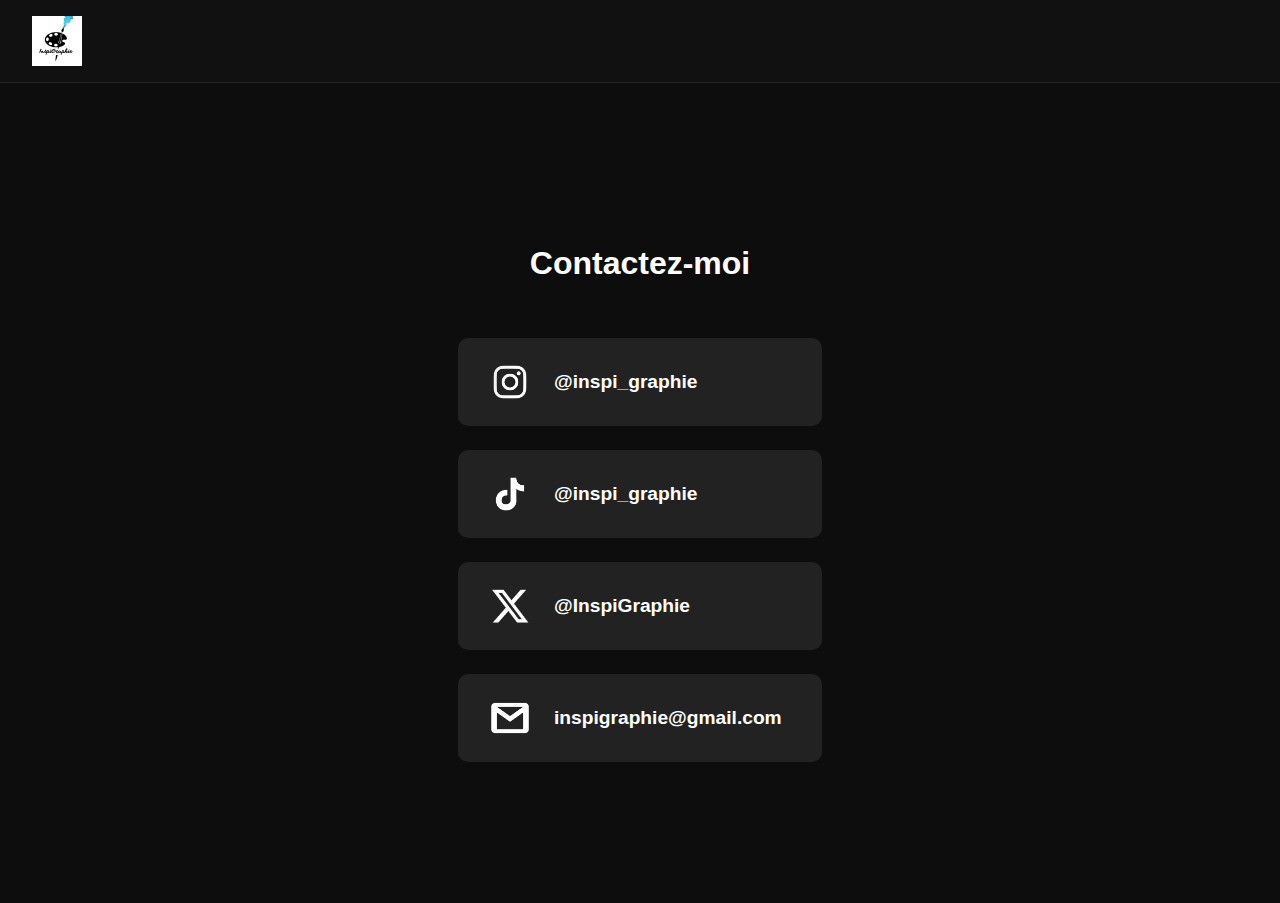
<file: contact.html>
<!DOCTYPE html>
<html lang="fr">
<head>
  <meta charset="UTF-8">
  <meta name="viewport" content="width=device-width, initial-scale=1.0">
  <title>Contact</title>
  <style>
    body {
  font-family: 'Segoe UI', Tahoma, Geneva, Verdana, sans-serif;
  background-color: #0d0d0d;
  color: #fff;
  margin: 0;
}

header {
  display: flex;
  align-items: center;
  padding: 1rem 2rem;
  background: #111;
  border-bottom: 1px solid #222;
}

header .logo {
  height: 50px; /* un peu plus grand */
  width: auto;
  object-fit: contain;
}

main {
  display: flex;
  flex-direction: column;
  justify-content: center;
  align-items: center;
  height: calc(100vh - 80px);
  text-align: center;
  gap: 1.5rem; /* plus d'espace entre les cartes */
}

h1 {
  margin-bottom: 2rem;
  font-size: 2rem; /* titre plus grand */
}

.contact-card {
  display: flex;
  align-items: center;
  background: #222;
  padding: 1.5rem 2rem; /* rectangle plus grand */
  border-radius: 10px;
  gap: 1.5rem;
  width: 300px; /* plus large */
  text-decoration: none;
  color: #fff;
  transition: background 0.3s, transform 0.2s;
}

.contact-card:hover {
  background: #333;
  transform: scale(1.05); /* petit effet au survol */
}

.contact-card img {
  height: 40px; /* logo plus gros */
  width: 40px;
}

.contact-card span {
  font-weight: 600;
  font-size: 1.2rem; /* texte plus grand */
}

/* Responsive pour petits écrans */
@media (max-width: 600px) {
  .contact-card {
    width: 80%;
    padding: 1rem 1.5rem;
    gap: 1rem;
  }

  .contact-card img {
    height: 35px;
    width: 35px;
  }

  .contact-card span {
    font-size: 1.1rem;
  }

  h1 {
    font-size: 1.8rem;
  }
}

  </style>
</head>
<body>

  <header>
    <img src="logo.jpg" alt="Logo" class="logo">
  </header>

  <main>
    <h1>Contactez-moi</h1>

    <a href="https://www.instagram.com/inspi_graphie/" target="_blank" class="contact-card">
      <img src="instagram.png" alt="Instagram">
      <span>@inspi_graphie</span>
    </a>

    <a href="https://www.tiktok.com/@inspi_graphie" target="_blank" class="contact-card">
      <img src="tiktok.png" alt="TikTok">
      <span>@inspi_graphie</span>
    </a>

    <a href="https://x.com/InspiGraphie" target="_blank" class="contact-card">
      <img src="x.png" alt="Twitter">
      <span>@InspiGraphie</span>
    </a>

    <a href="mailto:inspigraphie@gmail.com" class="contact-card">
      <img src="mail.png" alt="Email">
      <span>inspigraphie@gmail.com</span>
    </a>
  </main>

</body>
</html>
</file>
